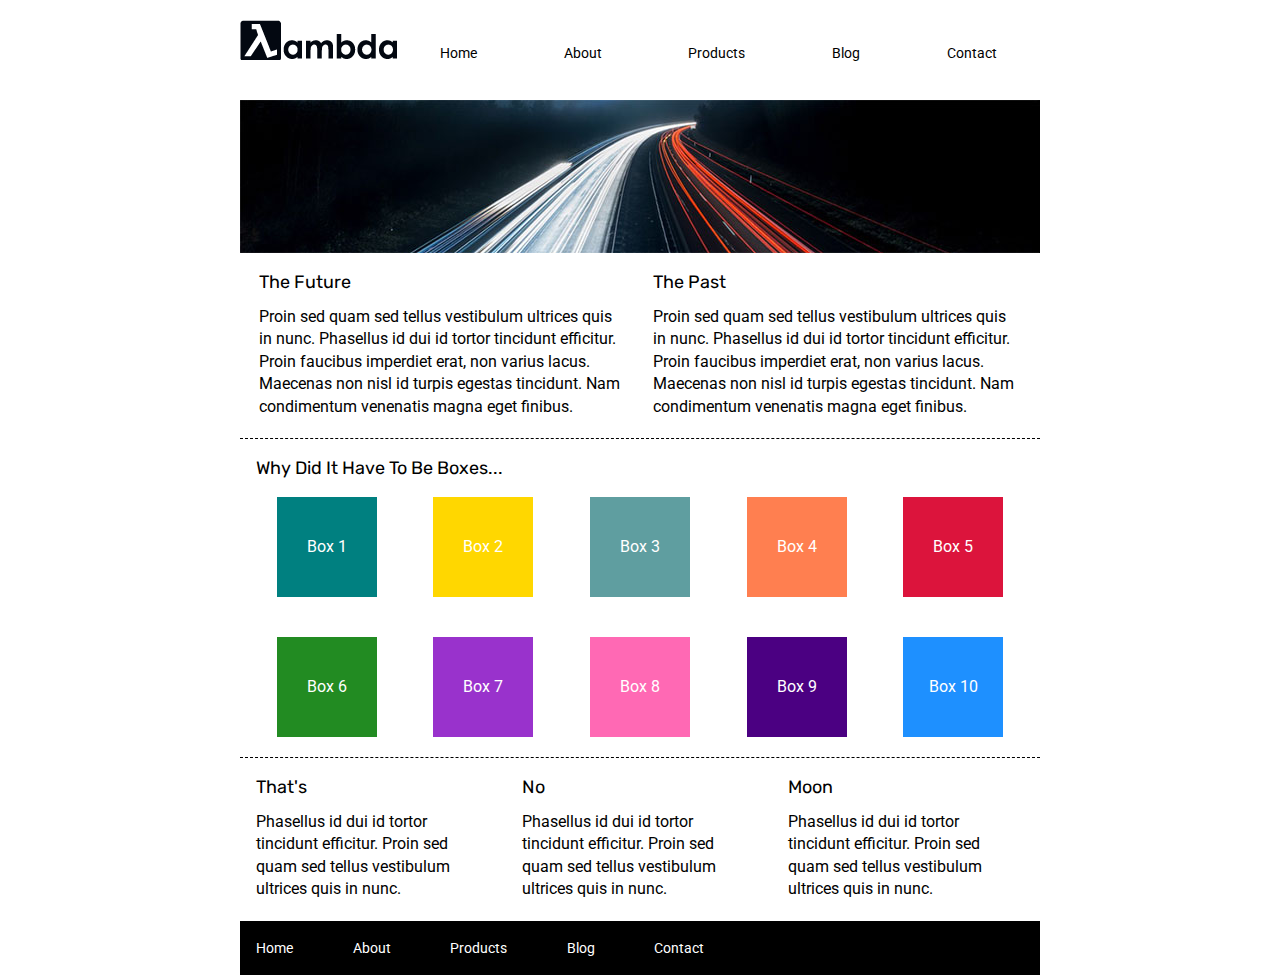
<file: index.html>
<!doctype html>

<html lang="en">
<head>
  <meta charset="utf-8">

  <title>Sprint Challenge - Home</title>

  <link href="https://fonts.googleapis.com/css?family=Roboto|Rubik" rel="stylesheet">
  <link rel="stylesheet" href="css/index.css">

</head>

<body>
    <div class="container">
        <header>
            <img class="logo" src="img/lambda-black.png" alt="Lambda logo" />
            <nav>
                <a href="index.html">Home</a>
                <a href="about.html">About</a>
                <a href="#">Products</a>
                <a href="#">Blog</a>
                <a href="contact.html">Contact</a>
            </nav>
        </header>
        <section class="top-content">
            <img src="img/jumbo.jpg" alt="jumbo" />
            <div class="text-container">
                <h2>The Future</h2>
                <p>Proin sed quam sed tellus vestibulum ultrices quis in nunc. Phasellus id dui id tortor tincidunt efficitur. Proin faucibus imperdiet erat, non varius lacus. Maecenas non nisl id turpis egestas tincidunt. Nam condimentum venenatis magna eget finibus.</p>
            </div>
            <div class="text-container">
                <h2>The Past</h2>
                <p>Proin sed quam sed tellus vestibulum ultrices quis in nunc. Phasellus id dui id tortor tincidunt efficitur. Proin faucibus imperdiet erat, non varius lacus. Maecenas non nisl id turpis egestas tincidunt. Nam condimentum venenatis magna eget finibus.</p>
            </div>
        </section>
        
        <section class="middle-content">
        
            <h2>Why Did It Have To Be Boxes...</h2>
            
            <div class="boxes">
                <div class="box box1">Box 1</div>
                <div class="box box2">Box 2</div>
                <div class="box box3">Box 3</div>
                <div class="box box4">Box 4</div>
                <div class="box box5">Box 5</div>
                <div class="box box6">Box 6</div>
                <div class="box box7">Box 7</div>
                <div class="box box8">Box 8</div>
                <div class="box box9">Box 9</div>
                <div class="box box10">Box 10</div>
            </div>
        
        </section>

        <section class="bottom-content">

            <div class="text-container">
                <h2>That's</h2>
                <p>Phasellus id dui id tortor tincidunt efficitur. Proin sed quam sed tellus vestibulum ultrices quis in nunc.</p>
            </div>
            <div class="text-container">
                <h2>No</h2>
                <p>Phasellus id dui id tortor tincidunt efficitur. Proin sed quam sed tellus vestibulum ultrices quis in nunc.</p>
            </div>
            <div class="text-container">
                <h2>Moon</h2>
                <p>Phasellus id dui id tortor tincidunt efficitur. Proin sed quam sed tellus vestibulum ultrices quis in nunc.</p>
            </div>

        </section>
        
        <footer>
            <nav>
                <a href="index.html">Home</a>
                <a href="about.html">About</a>
                <a href="#">Products</a>
                <a href="#">Blog</a>
                <a href="contact.html">Contact</a>
            </nav>
        </footer>
    </div><!-- container -->        
</body>
</html>
</file>
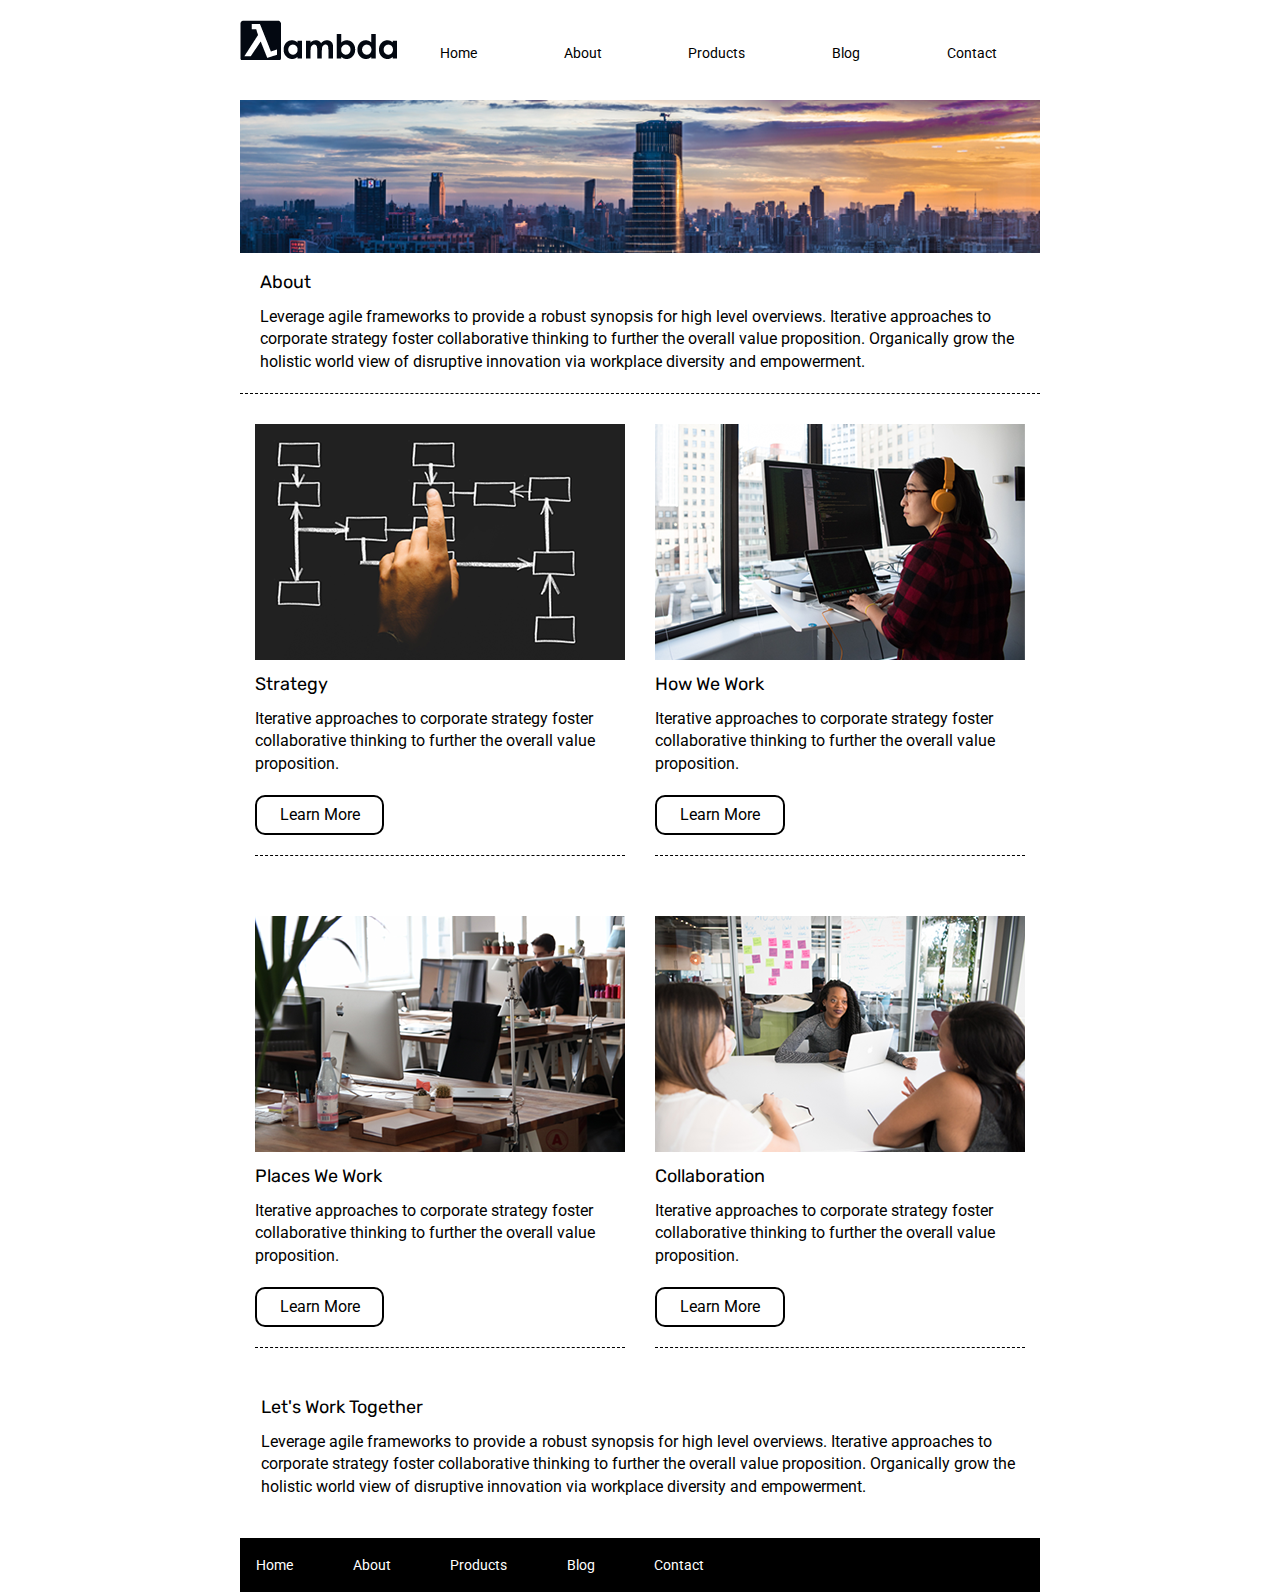
<file: about.html>
<!doctype html>

<html lang="en">
<head>
  <meta charset="utf-8">

  <title>Sprint Challenge - About</title>

  <link href="https://fonts.googleapis.com/css?family=Roboto|Rubik" rel="stylesheet">
  <link rel="stylesheet" href="css/index.css">
  <link rel="stylesheet" href="css/about.css">

</head>

<body>
    <div class="container about-page">
      <header>
        <img class="logo" src="img/lambda-black.png" alt="Lambda logo" />
        <nav>
            <a href="index.html">Home</a>
            <a href="about.html">About</a>
            <a href="#">Products</a>
            <a href="#">Blog</a>
            <a href="contact.html">Contact</a>
        </nav>
      </header>    
        
      <section class="top-content">
        <img src="img/jumbo-about.png" alt="jumbo about" />
        <section class ="about">
          <h3>About</h3>

          <p>Leverage agile frameworks to provide a robust synopsis for high level overviews. Iterative approaches to corporate strategy foster collaborative thinking to further the overall value proposition. Organically grow the holistic world view of disruptive innovation via workplace diversity and empowerment.</p>
        </section>
      </section>
      
      <content class="content">
        <section class="content-box">
          <img src="img/about-plan.png" alt="strategy">
          <h3>Strategy</h3>
  
          <p>Iterative approaches to corporate strategy foster collaborative thinking to further the overall value proposition.</p>
      
          <div class="learn-more">Learn More</div>
        </section>

        <section class="content-box">
          <img src="img/about-working.png" alt="strategy">
    
          <h3>How We Work</h3>
          
          <p>Iterative approaches to corporate strategy foster collaborative thinking to further the overall value proposition.</p>

          <div class="learn-more">Learn More</div>
        </section>

        <section class="content-box">
          <img src="img/about-office.png" alt="strategy">
  
          <h3>Places We Work</h3>
      
          <p>Iterative approaches to corporate strategy foster collaborative thinking to further the overall value proposition.</p>
      
          <div class="learn-more">Learn More</div>
        </section>

        <section class="content-box">
          <img src="img/about-meeting.png" alt="strategy">
  
          <h3>Collaboration</h3>
          
          <p>Iterative approaches to corporate strategy foster collaborative thinking to further the overall value proposition.</p>
      
          <div class="learn-more">Learn More</div>
        </section>
      </content>

      <section class="bottom-content">
        <h3>Let's Work Together</h3>
        <p>Leverage agile frameworks to provide a robust synopsis for high level overviews. Iterative approaches to corporate strategy foster collaborative thinking to further the overall value proposition. Organically grow the holistic world view of disruptive innovation via workplace diversity and empowerment.</p>
      </section>

        
      <footer>
        <nav>
          <a href="index.html">Home</a>
          <a href="about.html">About</a>
          <a href="#">Products</a>
          <a href="#">Blog</a>
          <a href="contact.html">Contact</a>
        </nav>
      </footer>
    </div><!-- container -->        
</body>
</html>
</file>
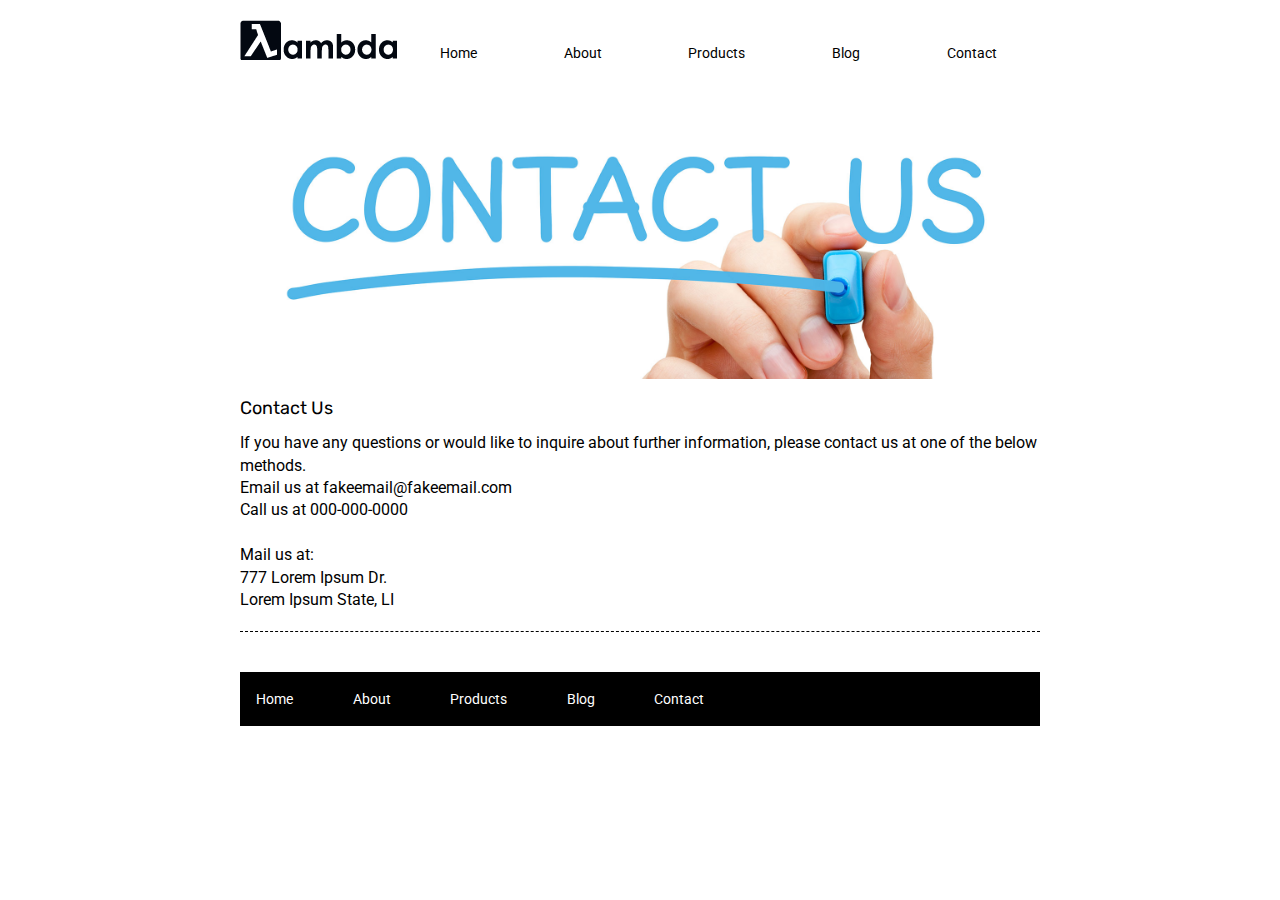
<file: contact.html>
<!doctype html>

<html lang="en">
<head>
  <meta charset="utf-8">

  <title>Sprint Challenge - Contact</title>

  <link href="https://fonts.googleapis.com/css?family=Roboto|Rubik" rel="stylesheet">
  <link rel="stylesheet" href="css/index.css">
  <link rel="stylesheet" href="css/about.css">
  <link rel="stylesheet" href="css/contact.css">

</head>

<body>
    <div class="container contact-page">
      <header>
        <img class="logo" src="img/lambda-black.png" alt="Lambda logo" />
        <nav>
            <a href="index.html">Home</a>
            <a href="about.html">About</a>
            <a href="#">Products</a>
            <a href="#">Blog</a>
            <a href="contact.html">Contact</a>
        </nav>
      </header>    
        
      <section class="top-content">
        <img src="img/ContactUs.jpg" alt="jumbo contact" />
        <section class ="contact">
          <h3>Contact Us</h3>

          <p>If you have any questions or would like to inquire about further information, please contact us at one of the below methods.
              <br /><a href="mailto:fakeemail@fakeemail.com">Email us at fakeemail@fakeemail.com</a>
              <br /><a href="tel:0000000000">Call us at 000-000-0000</a>
              <br /><br />Mail us at:
              <br />777 Lorem Ipsum Dr.
              <br />Lorem Ipsum State, LI
          </p>
        </section>
      </section>
        
      <footer>
        <nav>
          <a href="index.html">Home</a>
          <a href="about.html">About</a>
          <a href="#">Products</a>
          <a href="#">Blog</a>
          <a href="contact.html">Contact</a>
        </nav>
      </footer>
    </div><!-- container -->        
</body>
</html>
</file>
<file: css/about.css>
.about {
    padding: 0px 20px 20px 20px;
}

content {
    display: flex;
    flex-wrap: wrap;
    justify-content: space-between;
    width: 100%;
}

.content-box {
    display: flex;
    flex-direction: column;
    width: 46.2%;
    border-bottom: 1px dashed black;
    margin: 10px 15px 50px 15px;
}

.content-box img {
    margin-bottom: 15px;
}

.learn-more {
    width: 35%;
    padding: 10px 0px;
    border: 2px solid black;
    border-radius: 10px;
    margin: 20px 0px;
    text-align: center;
}

.bottom-content {
    flex-wrap: wrap;
    justify-content: left;
    padding-left: 5px;
    margin-bottom: 40px;
}
</file>
<file: css/contact.css>
.top-content img {
    width: 100%;
}

.top-content {
    margin-bottom: 40px;
}
.contact {
    width: 100%;
    padding-bottom: 20px;
}

.contact a {
    text-decoration: none;
    color: black;
}

.contact a:hover {
    color: darkred;
}
</file>
<file: css/index.css>
/* http://meyerweb.com/eric/tools/css/reset/ 
   v2.0 | 20110126
   License: none (public domain)
*/

html, body, div, span, applet, object, iframe,
h1, h2, h3, h4, h5, h6, p, blockquote, pre,
a, abbr, acronym, address, big, cite, code,
del, dfn, em, img, ins, kbd, q, s, samp,
small, strike, strong, sub, sup, tt, var,
b, u, i, center,
dl, dt, dd, ol, ul, li,
fieldset, form, label, legend,
table, caption, tbody, tfoot, thead, tr, th, td,
article, aside, canvas, details, embed, 
figure, figcaption, footer, header, hgroup, 
menu, nav, output, ruby, section, summary,
time, mark, audio, video {
	margin: 0;
	padding: 0;
	border: 0;
	font-size: 100%;
	font: inherit;
	vertical-align: baseline;
}
/* HTML5 display-role reset for older browsers */
article, aside, details, figcaption, figure, 
footer, header, hgroup, menu, nav, section {
	display: block;
}
body {
	line-height: 1;
}
ol, ul {
	list-style: none;
}
blockquote, q {
	quotes: none;
}
blockquote:before, blockquote:after,
q:before, q:after {
	content: '';
	content: none;
}
table {
	border-collapse: collapse;
	border-spacing: 0;
}

* {
    box-sizing: border-box;
}

html, body {
    height: 100%;
    font-family: 'Roboto', sans-serif;
}

h1, h2, h3, h4, h5 {
    font-size: 18px;
    margin-bottom: 15px;
    font-family: 'Rubik', sans-serif;
}

p {
    line-height: 1.4;
}

.container {
    width: 800px;
}

.top-content {
    display: flex;
    flex-wrap: wrap;
    justify-content: space-evenly;
    margin-bottom: 20px;
    border-bottom: 1px dashed black;
}

.top-content .text-container {
    width: 48%;
    padding: 0 1%;
    padding-bottom: 20px;  
}

.middle-content {
    margin-bottom: 20px;
    border-bottom: 1px dashed black;
}

.middle-content h2 {
    padding: 0 2%;
    margin-bottom: 0;
}

.middle-content .boxes {
    display: flex;
    flex-wrap: wrap;
    justify-content: space-evenly;
}

.middle-content .boxes .box {
    width: 12.5%;
    height: 100px;
    margin: 20px 2.5%;
    color: white;
    display: flex;
    align-items: center;
    justify-content: center;
}

.bottom-content {
    display: flex;
    margin: 0 2% 20px;
    justify-content: space-around;
}

.bottom-content .text-container {
    padding-right: 4%;
}

.bottom-content .text-container:last-child {
    padding-right: 0;
}

footer {
    width: 100%;
    background: black;
}

footer nav {
    width: 60%;
    display: flex;
    justify-content: space-between;
    align-items: center;
    padding: 20px 2%;
    font-size: 14px;
}

footer nav a {
    color: white;
    text-decoration: none;
}

/* Beginning of my CSS Edit */

html 
body {
    display: flex;
    justify-content: center;
}

header {
	display: flex;
	justify-content: space-between;
	align-items: flex-end;
    margin: 20px 0px;
}

nav {
	display: flex;
	justify-content: space-around;
    width: 690px;
}

nav a {
	color: black;
	text-decoration: none;
	font-size: 14px;
}

.top-content img {
    margin: 20px 0px;
}

.box1 {
    background-color: teal;
}

.box2 {
    background-color: gold;
}

.box3 {
    background-color: cadetblue;
}

.box4 {
    background-color: coral;
}

.box5 {
    background-color: crimson;
}

.box6 {
    background-color: forestgreen;
}

.box7 {
    background-color: darkorchid;
}

.box8 {
    background-color: hotpink;
}

.box9 {
    background-color: indigo;
}

.box10 {
    background-color: dodgerblue
}

a:hover {
    background-color: black;
    color: darkred;
    font-weight: bold;
    font-size: 1.6rem;
}

.logo {
    -webkit-animaton: myAnimation 5s infinite;
    animation: myAnimation 5s infinite;
}

@-webkit-keyframes myAnimation {
    50% {
        background-color: salmon;
    }
}

@keyframes myAnimation {
    50% {
        background-color: salmon;
    }
}
</file>
